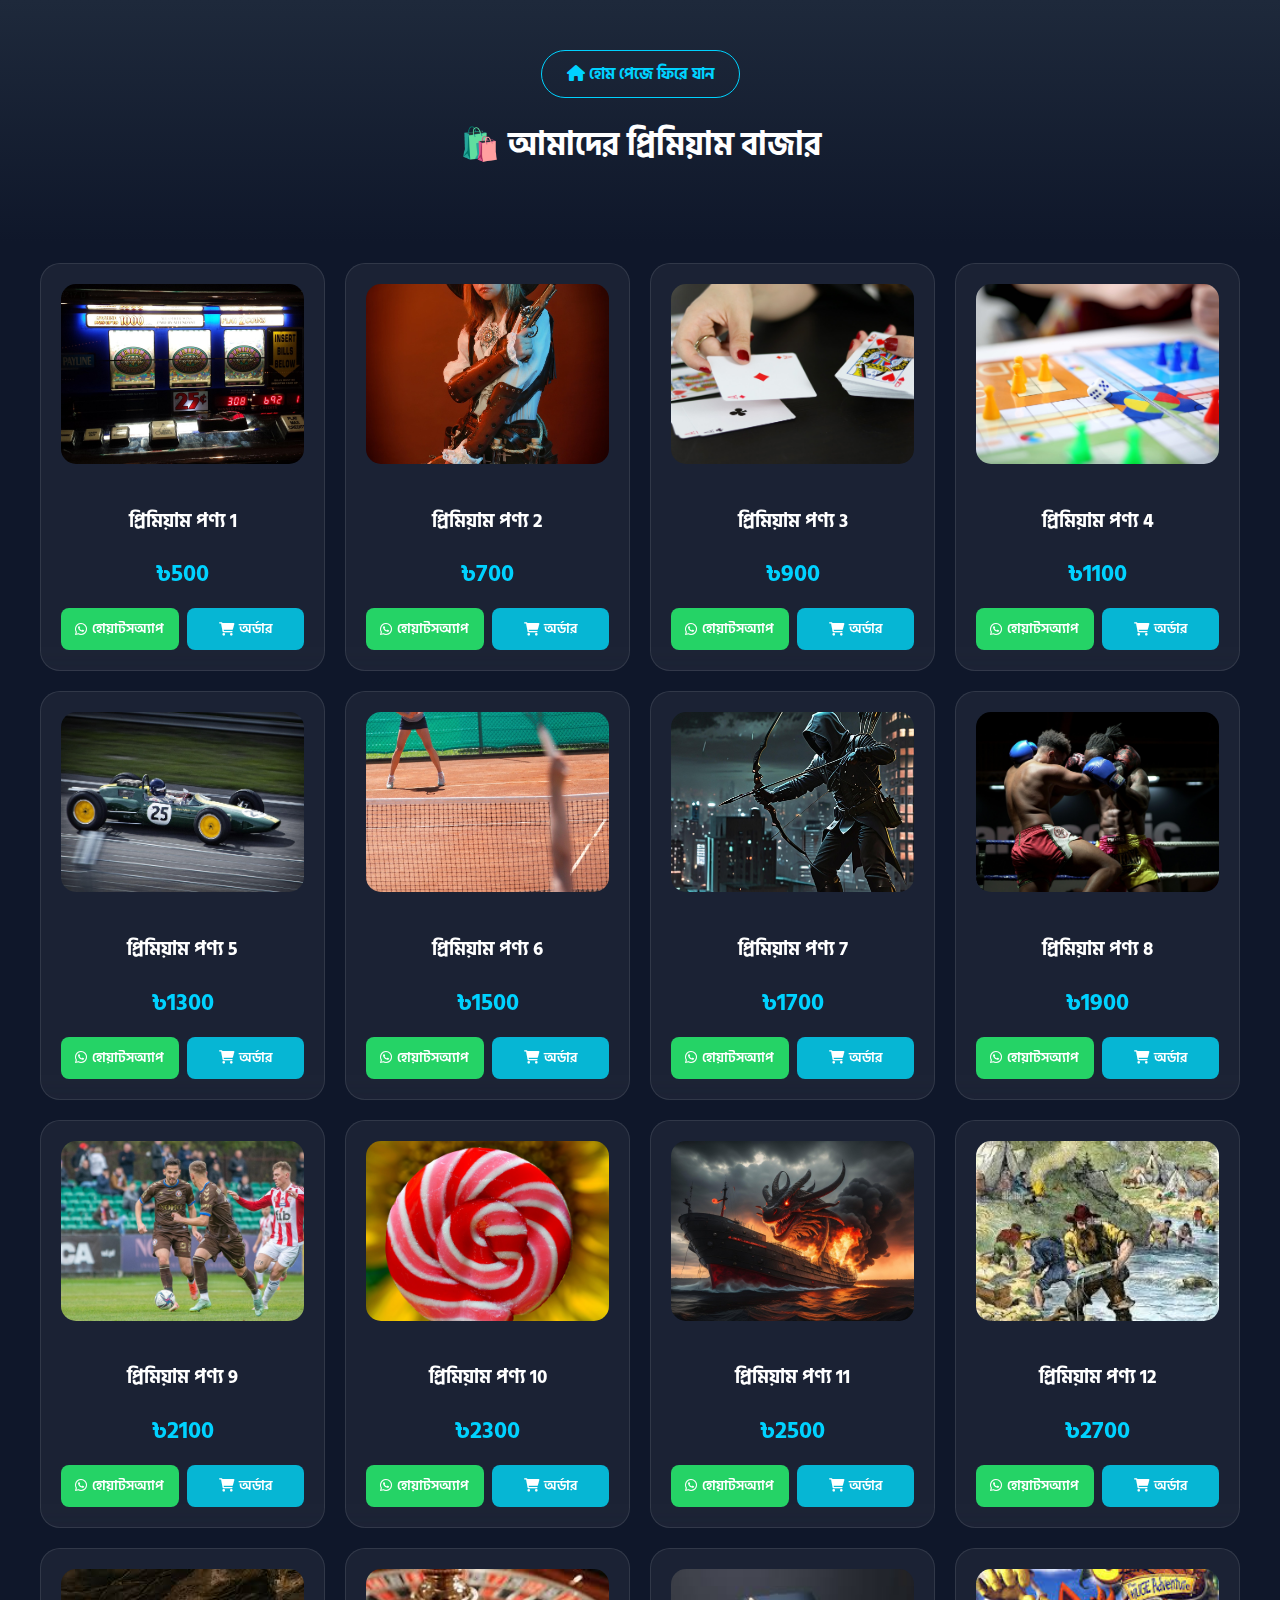
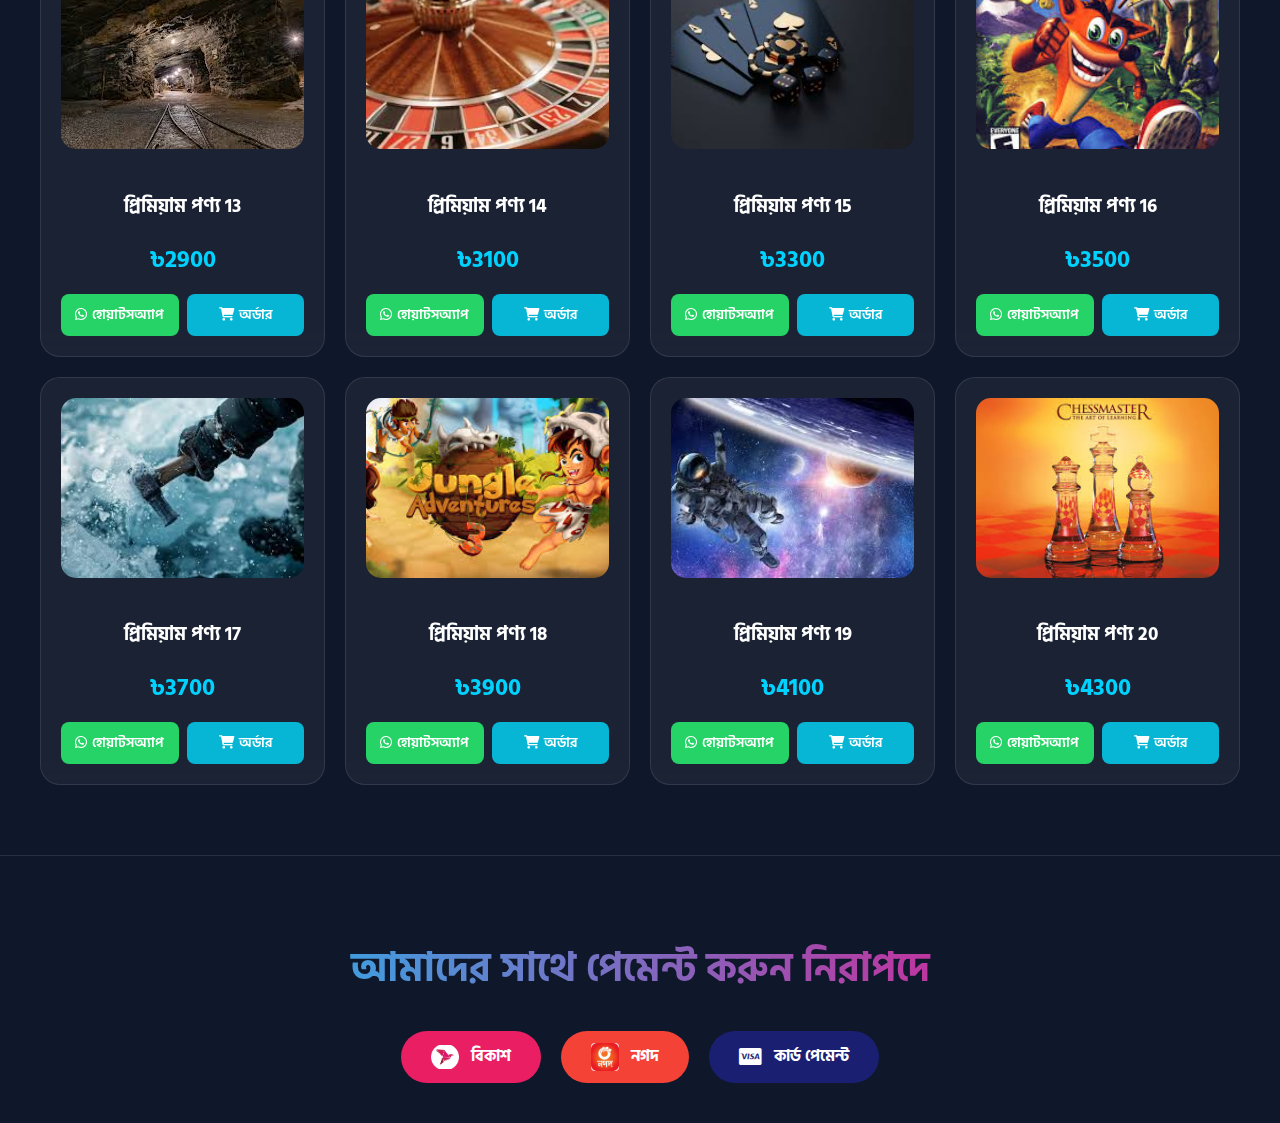
<file: bazar.html>
<!DOCTYPE html>
<html lang="bn">
<head>
    <meta charset="UTF-8">
    <meta name="viewport" content="width=device-width, initial-scale=1.0">
    <title>অনলাইন বাজার | নিঝুম ট্রেডার্স</title>
    
    <link href="https://fonts.googleapis.com/css2?family=Hind+Siliguri:wght@300;500;700&display=swap" rel="stylesheet">
    <link rel="stylesheet" href="https://cdnjs.cloudflare.com/ajax/libs/font-awesome/6.0.0/css/all.min.css">
    
    <style>
        :root {
            --accent: #00d2ff;
            --bg: #0f172a;
            --card-bg: rgba(255, 255, 255, 0.05);
        }

        body { background-color: var(--bg); color: #fff; font-family: 'Hind Siliguri', sans-serif; margin: 0; }

        /* হেডার ও হোম বাটন */
        .hero { padding: 50px 20px; text-align: center; background: linear-gradient(180deg, #1e293b 0%, #0f172a 100%); position: relative; }
        .home-btn-container { width: 100%; display: flex; justify-content: center; margin-bottom: 20px; }
        .home-btn { display: inline-block; color: var(--accent); text-decoration: none; font-weight: bold; border: 1px solid var(--accent); padding: 10px 25px; border-radius: 50px; transition: 0.3s; }
        .home-btn:hover { background: var(--accent); color: #000; }

        .container { max-width: 1200px; margin: 0 auto; padding: 20px; }
        .product-grid { display: grid; grid-template-columns: repeat(auto-fill, minmax(260px, 1fr)); gap: 20px; }

        /* গ্লাস মরফিজম কার্ড */
        .product-card { background: var(--card-bg); backdrop-filter: blur(10px); border: 1px solid rgba(255, 255, 255, 0.1); border-radius: 20px; padding: 20px; text-align: center; transition: 0.3s; }
        .product-card:hover { border-color: var(--accent); transform: translateY(-10px); box-shadow: 0 10px 30px rgba(0, 210, 255, 0.2); }
        .product-card img { width: 100%; height: 180px; object-fit: cover; border-radius: 15px; margin-bottom: 15px; }
        .price-tag { font-size: 1.5rem; color: var(--accent); font-weight: bold; margin: 10px 0; display: block; }
        .btn-buy { display: block; background: var(--accent); color: #000; padding: 12px; border-radius: 10px; text-decoration: none; font-weight: bold; transition: 0.3s; }
        .btn-buy:hover { filter: brightness(1.2); }

        /* পেমেন্ট সেকশন এনিমেটেড */
        .payment-box { text-align: center; margin-top: 50px; padding: 40px; border-top: 1px solid rgba(255, 255, 255, 0.1); }
        .payment-title { font-size: 2.5rem; font-weight: 800; margin-bottom: 30px; background: linear-gradient(90deg, #00d2ff, #ff007f, #00d2ff); background-size: 200%; -webkit-background-clip: text; -webkit-text-fill-color: transparent; animation: animate-text 5s linear infinite; }
        @keyframes animate-text { 0% { background-position: 0%; } 100% { background-position: 200%; } }
        
        .pay-links { display: flex; justify-content: center; gap: 20px; }
        .pay-btn { padding: 12px 30px; border-radius: 50px; color: #fff; text-decoration: none; font-weight: bold; transition: all 0.3s ease; }
        .pay-btn:hover { transform: translateY(-5px); filter: brightness(1.3); box-shadow: 0 10px 20px rgba(0,0,0,0.4); }
        /* বাটনগুলোর লেআউট ঠিক করার জন্য এই অংশটি ব্যবহার করুন */
.action-btns { 
    display: flex; 
    gap: 8px; 
    margin-top: 15px; 
}

.btn { 
    flex: 1; 
    padding: 10px 5px; 
    border-radius: 8px; 
    text-decoration: none; 
    font-weight: 600; 
    font-size: 0.85rem; 
    display: flex; 
    align-items: center; 
    justify-content: center; 
    gap: 5px; 
    transition: 0.3s; 
}

.btn-buy { background: #06b6d4; color: white; } /* আপনার ছবির মতো কালার */
.btn-wa { background: #25d366; color: white; }
    </style>
</head>
<body>

    <section class="hero">
        <a href="index.html" class="home-btn"><i class="fas fa-home"></i> হোম পেজে ফিরে যান</a>
        <h1>🛍️ আমাদের প্রিমিয়াম বাজার</h1>
    </section>

    <div class="container">
        <div class="product-grid" id="market-grid"></div>
    </div>

    <div class="payment-box">
        <h3 class="payment-title">আমাদের সাথে পেমেন্ট করুন নিরাপদে</h3>
        <div class="pay-links">
            <a href="https://bkash.com" target="_blank" style="background: #e91e63;" class="pay-btn">
                <img src="bkash.png" alt="বিকাশ" style="width:28px; vertical-align:middle; margin-right:8px; border-radius:4px;"> বিকাশ
            </a>
            
            <a href="https://nagad.com.bd" target="_blank" style="background: #f44336;" class="pay-btn">
                <img src="nagad.jpg" alt="নগদ" style="width:28px; vertical-align:middle; margin-right:8px; border-radius:4px;"> নগদ
            </a>
            
            <a href="https://www.visa.com" target="_blank" style="background: #1a1f71;" class="pay-btn">
                <i class="fab fa-cc-visa" style="font-size: 20px; vertical-align:middle; margin-right: 8px;"></i> কার্ড পেমেন্ট
            </a>
        </div>
    </div>

    <script>
        const products = Array.from({length: 20}, (_, i) => ({
            name: `প্রিমিয়াম পণ্য ${i+1}`, 
            price: (i+1) * 200 + 300
        }));
        const grid = document.getElementById('market-grid');
        products.forEach((p, i) => {
            grid.innerHTML += `
                <div class="product-card">
                    <img src="${i+1}.jpg" onerror="this.src='https://via.placeholder.com/300x200?text=Product'" alt="product">
                    <h3>${p.name}</h3>
                    <span class="price-tag">৳${p.price}</span>
                    <div class="action-btns">
                        <a href="https://wa.me/01729141489" class="btn btn-wa">
                            <i class="fab fa-whatsapp"></i> হোয়াটসঅ্যাপ
                        </a>
                        <a href="javascript:void(0)" onclick="openPayment('${p.price}')" class="btn btn-buy">
    <i class="fas fa-shopping-cart"></i> অর্ডার
</a>
                    </div>
                </div>
            `;
        });
        function openPayment(price) {
        // এখানে আপনি আপনার পেমেন্ট গেটওয়ের লিঙ্ক বা পপআপ কোড দেবেন
        alert("আপনি " + price + " টাকা পরিশোধের জন্য পেমেন্ট গেটওয়েতে যাচ্ছেন!");
        
        // উদাহরণ: সরাসরি কোনো পেমেন্ট লিঙ্কে পাঠাতে চাইলে:
        // window.location.href = "https://checkout.yourpaymentgateway.com";
        
        // অথবা কোনো নির্দিষ্ট নাম্বারে হোয়াটসঅ্যাপ বা অন্য মাধ্যমে পেমেন্ট কনফার্ম করতে:
        window.open("https://wa.me/01729141489?text=আমি " + price + " টাকার পণ্যটি অর্ডার করতে চাই।", "_blank");
    }
    </script>

    <script src="https://pl28890035.effectivegatecpm.com/34/77/18/3477182b5bd3e03d34321fc5128737e6.js"></script>
</body>
</html>
</file>
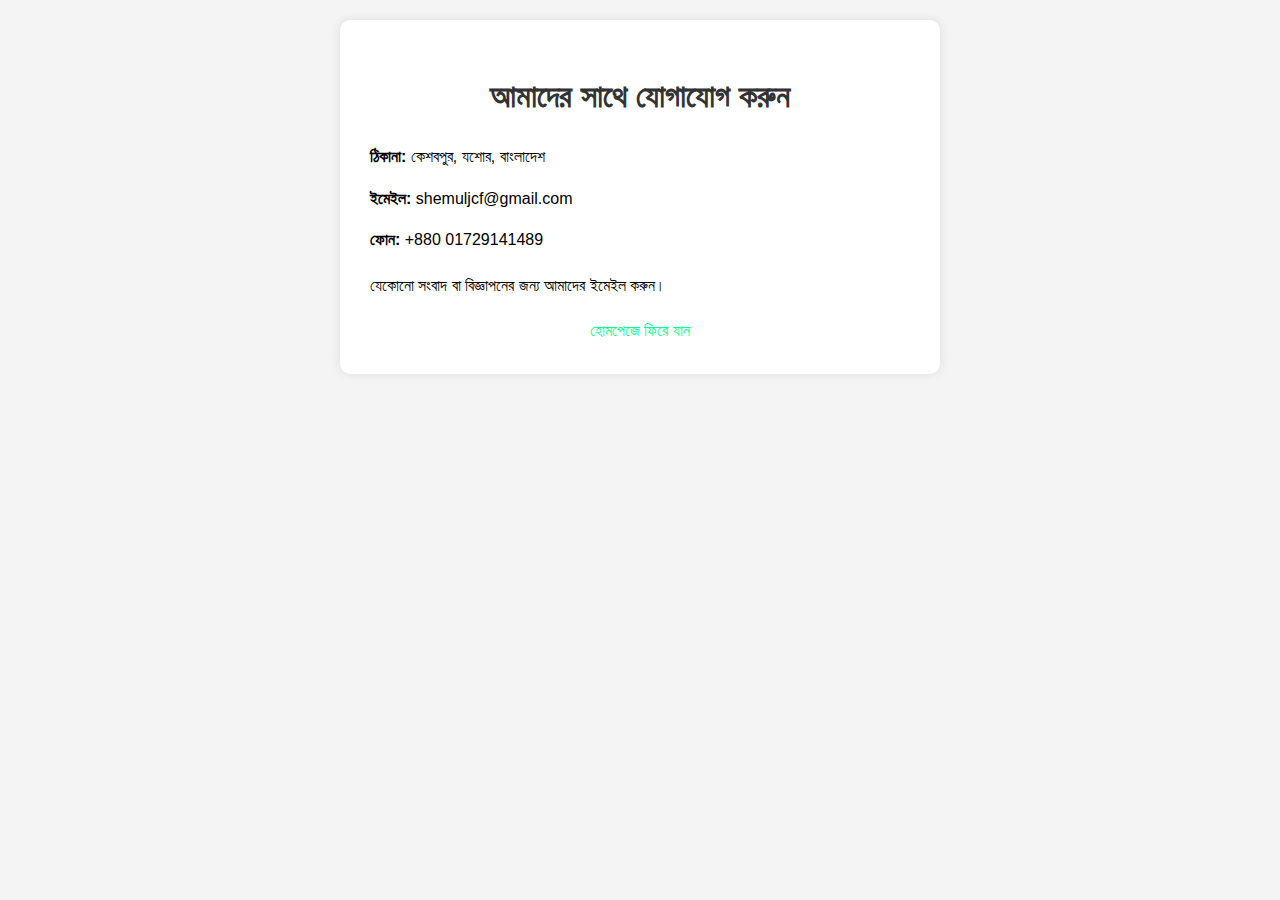
<file: contact.html>
<!DOCTYPE html>
<html lang="bn">
<head>
    <meta charset="UTF-8">
    <title>যোগাযোগ - কেশবপুর প্রতিদিন</title>
    <style>
        body { font-family: 'Arial', sans-serif; line-height: 1.6; padding: 20px; max-width: 600px; margin: auto; background-color: #f4f4f4; }
        .contact-card { background: white; padding: 30px; border-radius: 10px; box-shadow: 0 0 10px rgba(0,0,0,0.1); }
        h1 { color: #333; text-align: center; }
        .info { margin-bottom: 20px; }
        .info i { color: #ff007f; margin-right: 10px; }
    </style>
</head>
<body>
    <div class="contact-card">
        <h1>আমাদের সাথে যোগাযোগ করুন</h1>
        <div class="info">
            <p><strong>ঠিকানা:</strong> কেশবপুর, যশোর, বাংলাদেশ</p>
            <p><strong>ইমেইল:</strong> shemuljcf@gmail.com</p>
            <p><strong>ফোন:</strong> +880 01729141489</p>
        </div>
        <p>যেকোনো সংবাদ বা বিজ্ঞাপনের জন্য আমাদের ইমেইল করুন।</p>
        <a href="index.html" style="display: block; text-align: center; margin-top: 20px; color: #01ff95; text-decoration: none;">হোমপেজে ফিরে যান</a>
    </div>
</body>
</html>
</file>
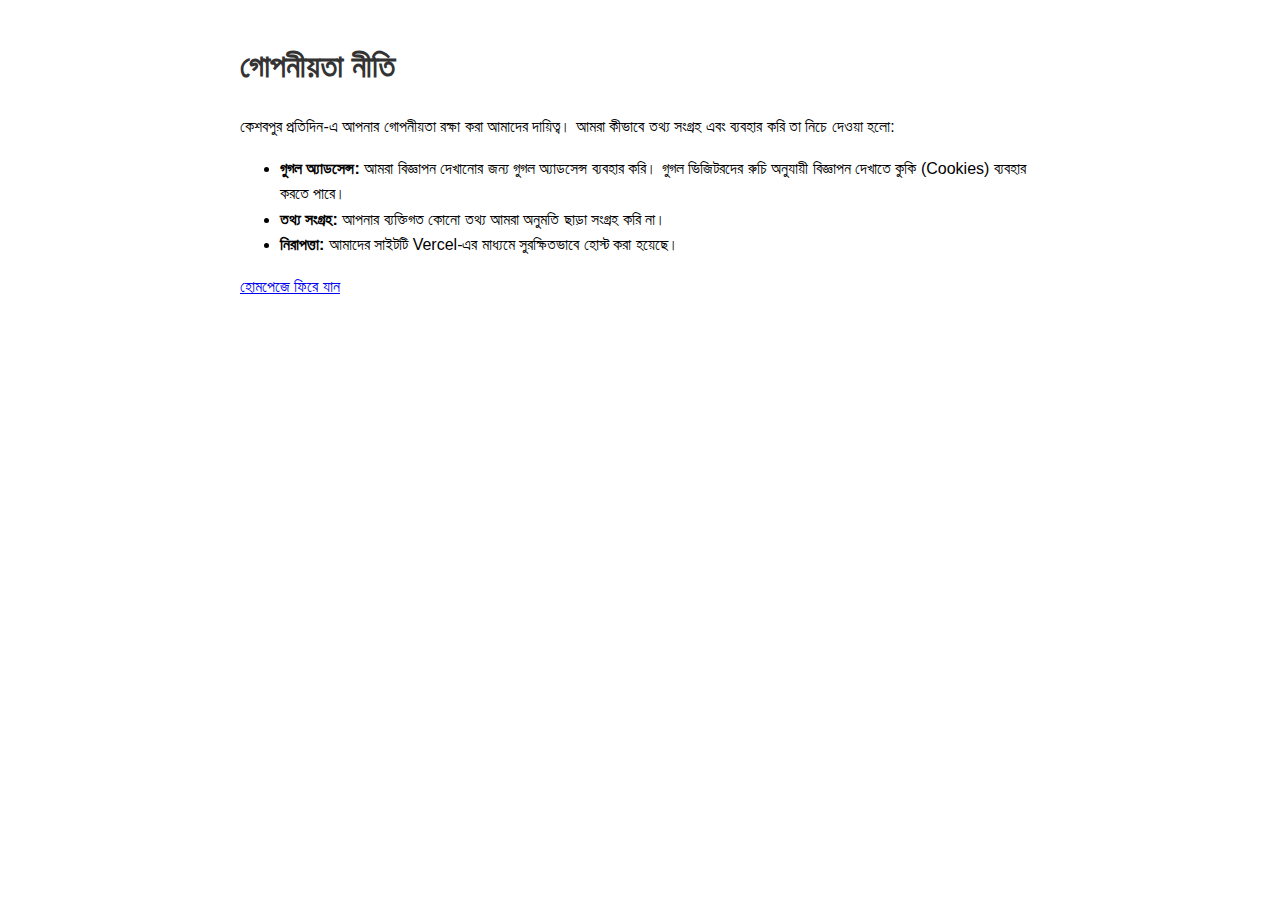
<file: privacy.html>
<!DOCTYPE html>
<html lang="bn">
<head>
    <meta charset="UTF-8">
    <title>গোপনীয়তা নীতি - কেশবপুর প্রতিদিন</title>
    <style>
        body { font-family: 'Arial', sans-serif; line-height: 1.6; padding: 20px; max-width: 800px; margin: auto; }
        h1 { color: #333; }
    </style>
</head>
<body>
    <h1>গোপনীয়তা নীতি</h1>
    <p>কেশবপুর প্রতিদিন-এ আপনার গোপনীয়তা রক্ষা করা আমাদের দায়িত্ব। আমরা কীভাবে তথ্য সংগ্রহ এবং ব্যবহার করি তা নিচে দেওয়া হলো:</p>
    <ul>
        <li><strong>গুগল অ্যাডসেন্স:</strong> আমরা বিজ্ঞাপন দেখানোর জন্য গুগল অ্যাডসেন্স ব্যবহার করি। গুগল ভিজিটরদের রুচি অনুযায়ী বিজ্ঞাপন দেখাতে কুকি (Cookies) ব্যবহার করতে পারে।</li>
        <li><strong>তথ্য সংগ্রহ:</strong> আপনার ব্যক্তিগত কোনো তথ্য আমরা অনুমতি ছাড়া সংগ্রহ করি না।</li>
        <li><strong>নিরাপত্তা:</strong> আমাদের সাইটটি Vercel-এর মাধ্যমে সুরক্ষিতভাবে হোস্ট করা হয়েছে।</li>
    </ul>
    <p><a href="index.html">হোমপেজে ফিরে যান</a></p>
</body>
</html>
</file>
